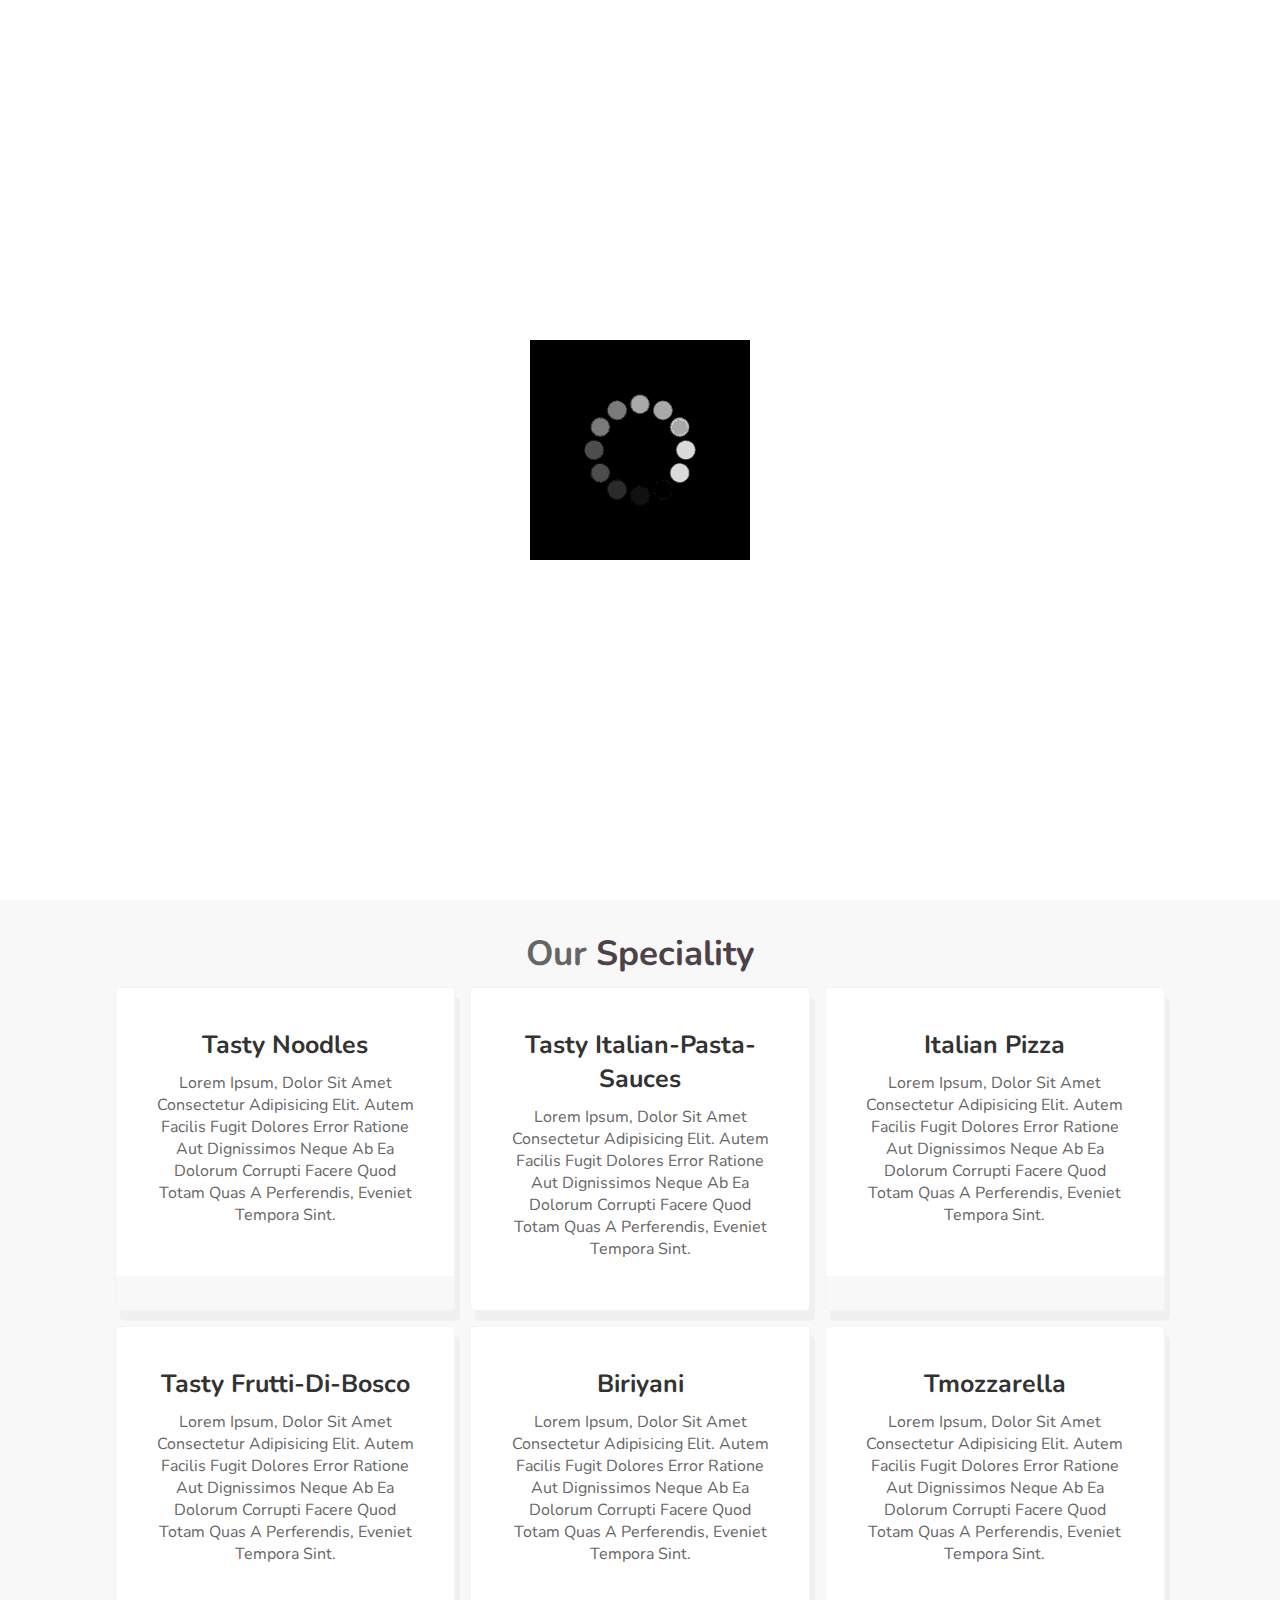
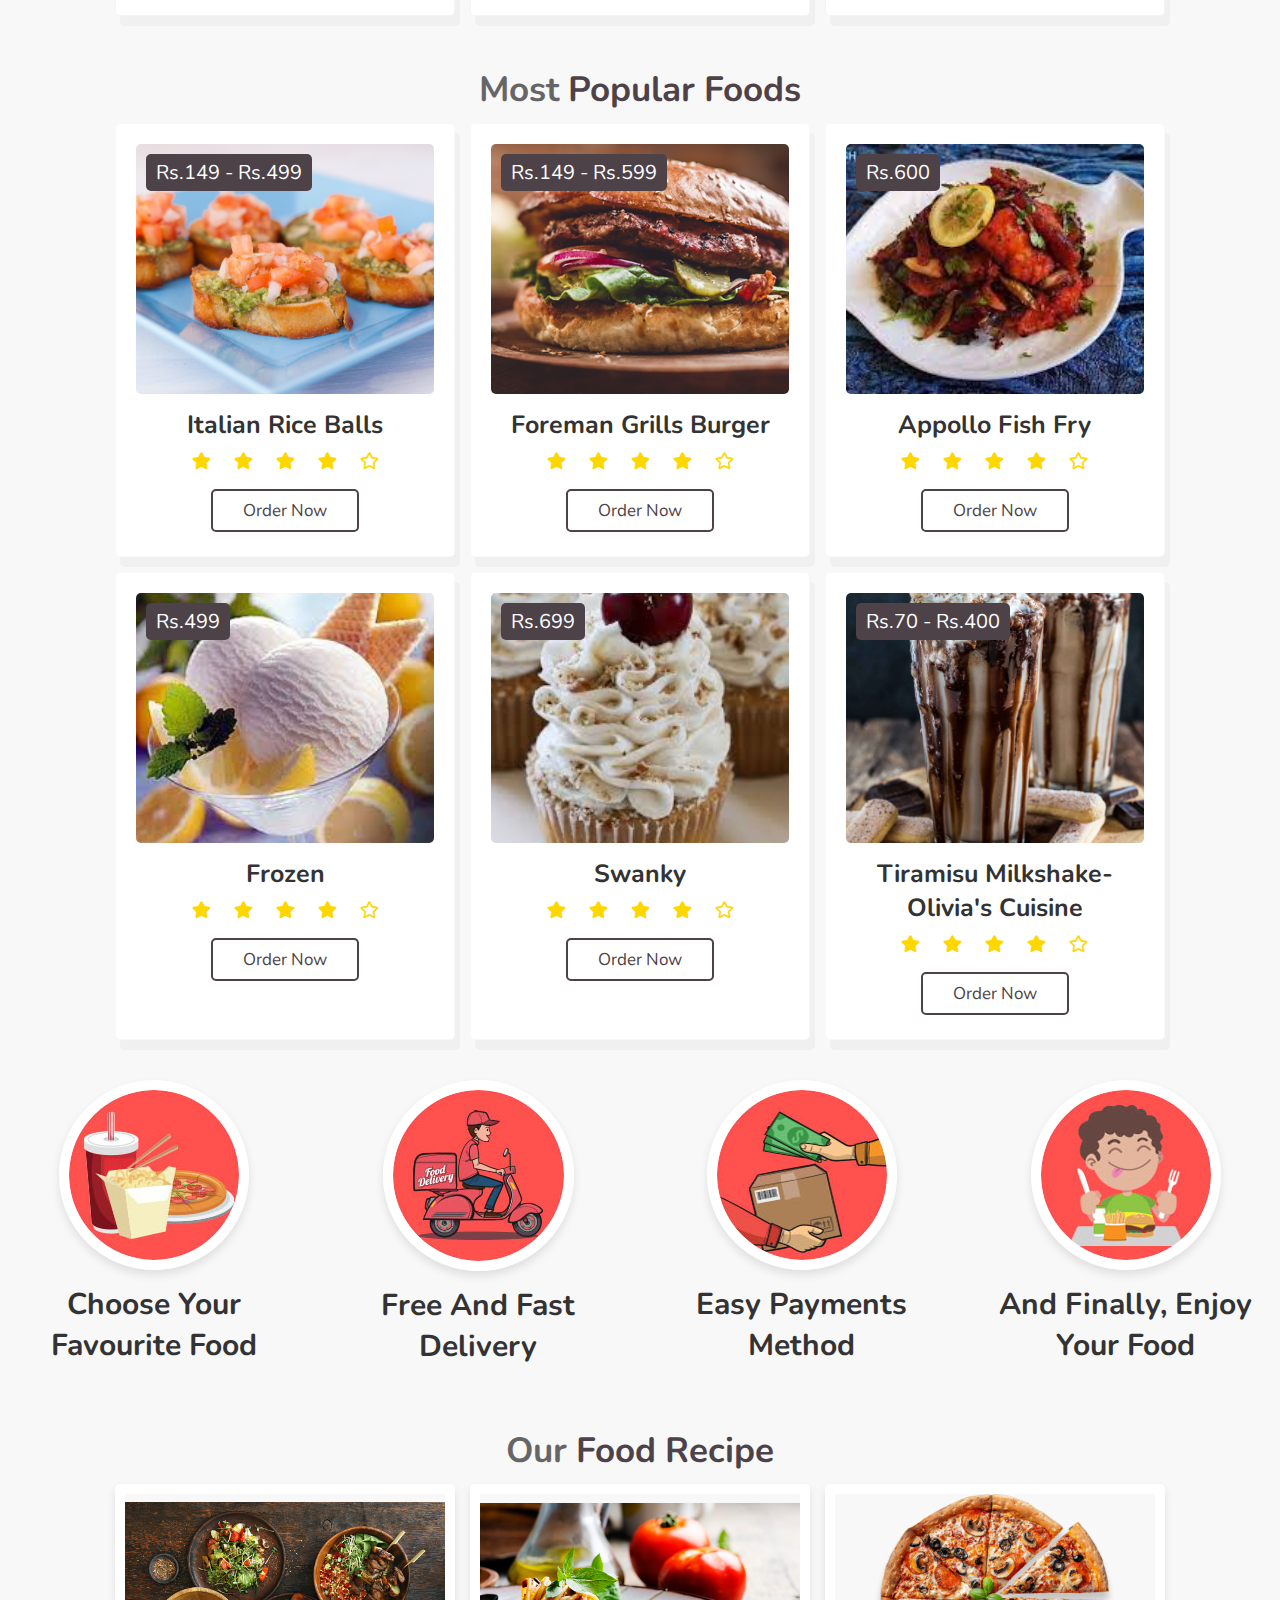
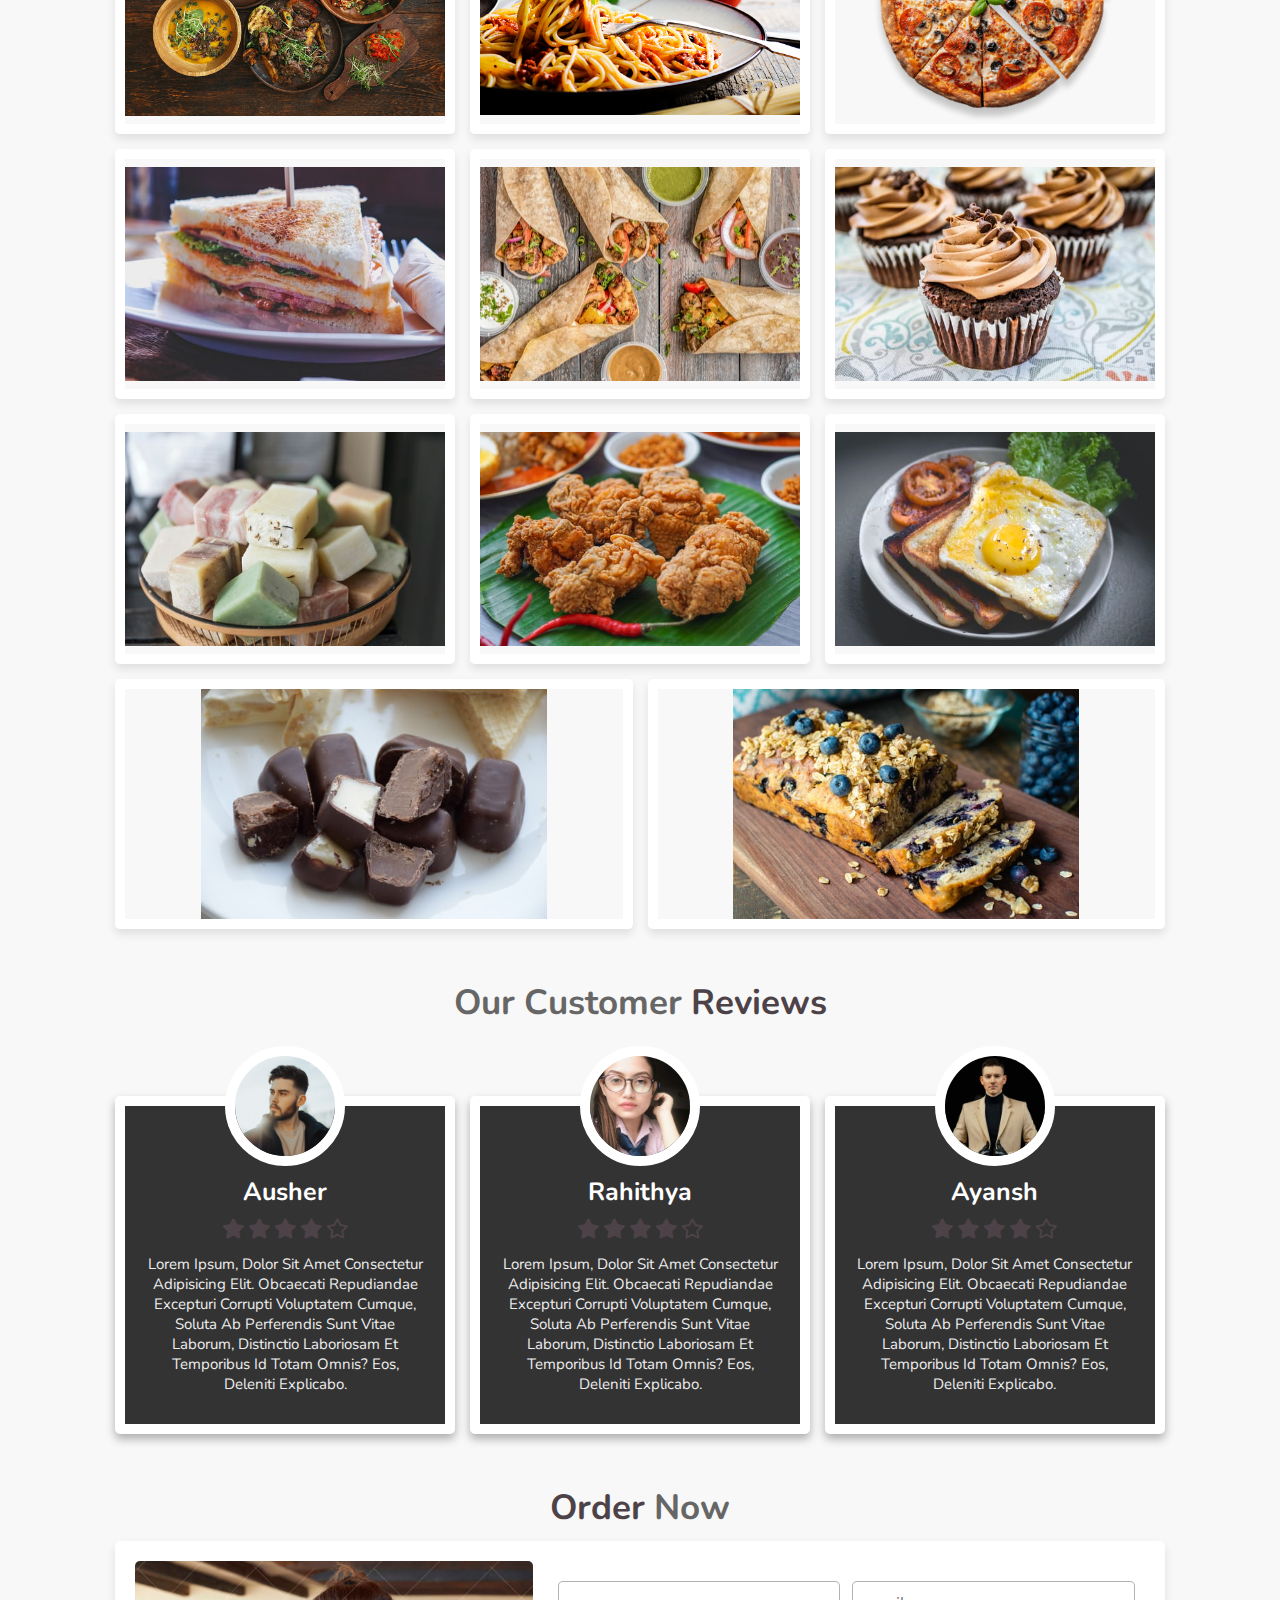
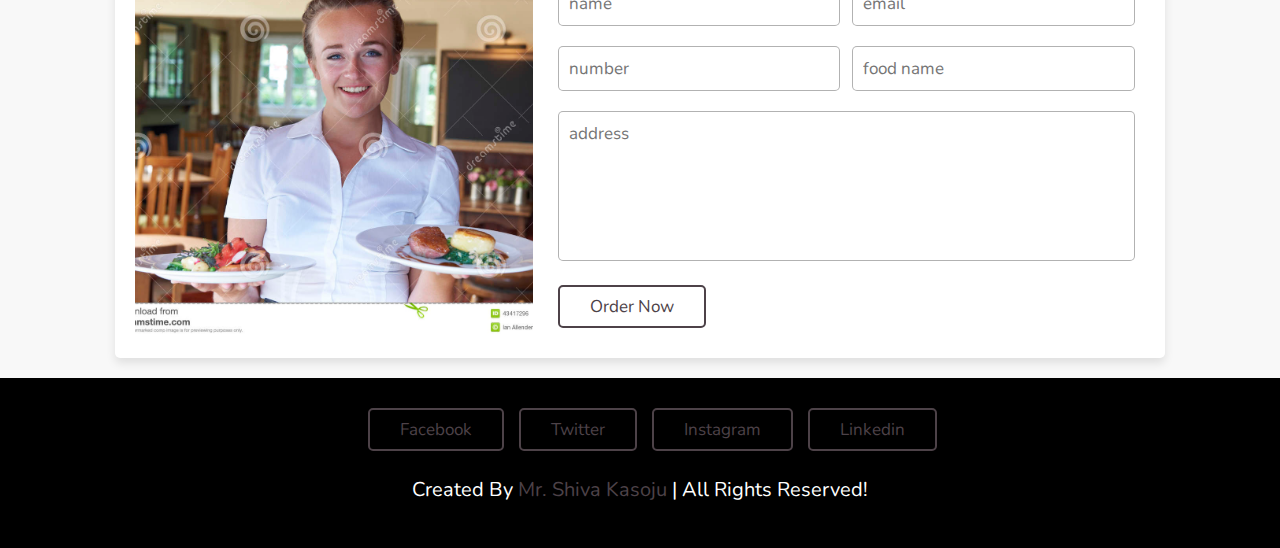
<file: index.html>
<!DOCTYPE html>
<html lang="en">
<head>
    <meta charset="UTF-8">
    <meta http-equiv="X-UA-Compatible" content="IE=edge">
    <meta name="viewport" content="width=device-width, initial-scale=1.0">
    <title>Italian food</title>
    <link rel="stylesheet" href="https://cdnjs.cloudflare.com/ajax/libs/font-awesome/5.15.3/css/all.min.css">
    <link rel="stylesheet" href="style.css">

</head>
<body>

    <!-- header section -->
  <header>
      <a href="#" class="logo"><i class="fas fa-utensils"></i>Italian recipe</a>
      <h1 id="001"></h1>
      <div id="menu-bar" class="fas fa-bars"></div>
      <nav class="navbar">
          <a href="#home">Home</a>
          <a href="#speciality">Speciality</a>
          <a href="#popular">Popular</a>
          <a href="#gallery">Gallery</a>
          <a href="#review">Review</a>
          <a href="#order">Order</a>
      </nav>
  </header>

  <!-- Home  -->

  <section class="home" id="home">
    <div class="content">
        <h3>ITALIAN FOOD</h3>
        <p>food made with love </p>
        <a href="#" class="btn">order Now</a>
    </div>

    <div class="image" >
        <img src="images/food.png" >
    </div>
  </section>

  <!-- Speciality -->

  <section class="speciality" id="speciality">
      <h1 class="heading">our <span>speciality</span></h1>
      <div class="box-container"> 
          <div class="box">
              <img class="image" src="images/noodles.png" >
              <div class="content">
             
                  <h3>Tasty noodles</h3>
                  <p>Lorem ipsum, dolor sit amet consectetur adipisicing elit. Autem facilis fugit dolores error ratione aut dignissimos neque ab ea dolorum corrupti facere quod totam quas a perferendis, eveniet tempora sint.</p>
              </div>
          </div>

          <div class="box">
            <img class="image" src="images/Italian-pasta-sauces.png" >
            <div class="content">
                <h3>Tasty italian-pasta-sauces</h3>
                <p>Lorem ipsum, dolor sit amet consectetur adipisicing elit. Autem facilis fugit dolores error ratione aut dignissimos neque ab ea dolorum corrupti facere quod totam quas a perferendis, eveniet tempora sint.</p>
            </div>
        </div>

        <div class="box">
            <img class="image" src="images/italian pizza.png" >
            <div class="content">
                <h3>italian Pizza</h3>
                <p>Lorem ipsum, dolor sit amet consectetur adipisicing elit. Autem facilis fugit dolores error ratione aut dignissimos neque ab ea dolorum corrupti facere quod totam quas a perferendis, eveniet tempora sint.</p>
            </div>
        </div>
        <div class="box">
            <img class="image" src="images/Frutti-Di-Bosco.png" >
            <div class="content">
                <h3>Tasty frutti-di-bosco</h3>
                <p>Lorem ipsum, dolor sit amet consectetur adipisicing elit. Autem facilis fugit dolores error ratione aut dignissimos neque ab ea dolorum corrupti facere quod totam quas a perferendis, eveniet tempora sint.</p>
            </div>
        </div>

        <div class="box">
            <img class="image" src="images/biriyani.png" >
            <div class="content">
                <h3>biriyani </h3>
                <p>Lorem ipsum, dolor sit amet consectetur adipisicing elit. Autem facilis fugit dolores error ratione aut dignissimos neque ab ea dolorum corrupti facere quod totam quas a perferendis, eveniet tempora sint.</p>
            </div>
        </div>

        <div class="box">
            <img class="image" src="images/mozzarella cheese.png" >
            <div class="content">
                <h3>Tmozzarella</h3>
                <p>Lorem ipsum, dolor sit amet consectetur adipisicing elit. Autem facilis fugit dolores error ratione aut dignissimos neque ab ea dolorum corrupti facere quod totam quas a perferendis, eveniet tempora sint.</p>
            </div>
        </div>
      </div>
  </section>

  <!-- popular -->

  <section class="popular" id="popular">
    <h1 class="heading">most <span>popular foods</span></h1>
    <div class="box-container">
        <div class="box">
            <img src="images/italian rice balls.png" alt="">
            <span class="price">Rs.149 - Rs.499</span>
            <h3>italian rice balls</h3>
            <div class="stars">
                <i class="fas fa-star"></i>
                <i class="fas fa-star"></i>
                <i class="fas fa-star"></i>
                <i class="fas fa-star"></i>
                <i class="far fa-star"></i>
            </div>
            <a href="#" class="btn" >Order Now</a>
        </div>

        <div class="box">
            <img src="images/foreman grills burger.png" alt="">
            <span class="price">Rs.149 - Rs.599</span>
            <h3>foreman grills burger </h3>
            <div class="stars">
                <i class="fas fa-star"></i>
                <i class="fas fa-star"></i>
                <i class="fas fa-star"></i>
                <i class="fas fa-star"></i>
                <i class="far fa-star"></i>
            </div>
            <a href="#" class="btn" >Order Now</a>
        </div>

        <div class="box">
            <img src="images/appollo fish fry.png" alt="">
            <span class="price"> Rs.600</span>
            <h3>appollo fish fry</h3>
            <div class="stars">
                <i class="fas fa-star"></i>
                <i class="fas fa-star"></i>
                <i class="fas fa-star"></i>
                <i class="fas fa-star"></i>
                <i class="far fa-star"></i>
            </div>
            <a href="#" class="btn" >Order Now</a>
        </div>

        <div class="box">
            <img src="images/froen.png" alt="">
            <span class="price"> Rs.499</span>
            <h3>frozen</h3>
            <div class="stars">
                <i class="fas fa-star"></i>
                <i class="fas fa-star"></i>
                <i class="fas fa-star"></i>
                <i class="fas fa-star"></i>
                <i class="far fa-star"></i>
            </div>
            <a href="#" class="btn" >Order Now</a>
        </div>

        <div class="box">
            <img src="images/swanky.png" alt="">
            <span class="price">Rs.699</span>
            <h3>swanky</h3>
            <div class="stars">
                <i class="fas fa-star"></i>
                <i class="fas fa-star"></i>
                <i class="fas fa-star"></i>
                <i class="fas fa-star"></i>
                <i class="far fa-star"></i>
            </div>
            <a href="#" class="btn" >Order Now</a>
        </div>

        <div class="box">
            <img src="images/tiramisu milkshake-0livia's cuisine.png" alt="">
            <span class="price">Rs.70 - Rs.400</span>
            <h3>tiramisu milkshake-olivia's cuisine</h3>
            <div class="stars">
                <i class="fas fa-star"></i>
                <i class="fas fa-star"></i>
                <i class="fas fa-star"></i>
                <i class="fas fa-star"></i>
                <i class="far fa-star"></i>
            </div>
            <a href="#" class="btn" >Order Now</a>
        </div>
    </div>
  </section>

  <!-- popular -->
  <section class="steps" >
      <div class="box">
        <img src="images/step-1.jpg" alt="">
        <h3>choose your favourite food</h3>
      </div>
      <div class="box">
        <img src="images/step-2.jpg" alt="">
        <h3>Free and Fast delivery</h3>
      </div>
      <div class="box">
        <img src="images/step-3.jpg" alt="">
        <h3>Easy payments method</h3>
      </div>
      <div class="box">
        <img src="images/step-4.jpg" alt="">
        <h3>and finally, enjoy your Food</h3>
      </div>
  </section>

<!-- Gallery -->

<section class="gallery" id="gallery">
    <h1 class="heading">our <span>food recipe</span></h1>
    <div class="box-container">
        <div class="box">
            <img src="images/italian.png" alt="">
            <div class="content">
            <h3>tasty food</h3>
            <p> akdfjh kjahff kjadfh kafhho kjjha</p>      
            <a href="#" class="btn" >Order Now</a>
        </div>
    </div>

    <div class="box">
        <img src="images/a.png" alt="">
        <div class="content">
        <h3>tasty food</h3>
        <p>Lorem ipsum dolor sit amet consectetur adipisicing elit. Vero nesciunt maiores eveniet qui aperiam, nulla mollitia ex ipsa hic? Nesciunt magnam temporibus dolor, aspernatur enim autem voluptate consectetur minus quasi?</p>      
        <a href="#" class="btn" >Order Now</a>
    </div>
</div>

<div class="box">
    <img src="images/home-img-3.png" alt="">
    <div class="content">
    <h3>tasty food</h3>
    <p>Lorem ipsum dolor sit amet consectetur adipisicing elit. Vero nesciunt maiores eveniet qui aperiam, nulla mollitia ex ipsa hic? Nesciunt magnam temporibus dolor, aspernatur enim autem voluptate consectetur minus quasi?</p>      
    <a href="#" class="btn" >Order Now</a>
</div>
</div>

<div class="box">
    <img src="images/g-2.jpg" alt="">
    <div class="content">
    <h3>tasty food</h3>
    <p>Lorem ipsum dolor sit amet consectetur adipisicing elit. Vero nesciunt maiores eveniet qui aperiam, nulla mollitia ex ipsa hic? Nesciunt magnam temporibus dolor, aspernatur enim autem voluptate consectetur minus quasi?</p>      
    <a href="#" class="btn" >Order Now</a>
</div>
</div>

<div class="box">
    <img src="images/g-3.jpg" alt="">
    <div class="content">
    <h3>tasty food</h3>
    <p>Lorem ipsum dolor sit amet consectetur adipisicing elit. Vero nesciunt maiores eveniet qui aperiam, nulla mollitia ex ipsa hic? Nesciunt magnam temporibus dolor, aspernatur enim autem voluptate consectetur minus quasi?</p>      
    <a href="#" class="btn" >Order Now</a>
</div>
</div>

<div class="box">
    <img src="images/g-4.jpg" alt="">
    <div class="content">
    <h3>tasty food</h3>
    <p>Lorem ipsum dolor sit amet consectetur adipisicing elit. Vero nesciunt maiores eveniet qui aperiam, nulla mollitia ex ipsa hic? Nesciunt magnam temporibus dolor, aspernatur enim autem voluptate consectetur minus quasi?</p>      
    <a href="#" class="btn" >Order Now</a>
</div>
</div>

<div class="box">
    <img src="images/g-5.jpg" alt="">
    <div class="content">
    <h3>tasty food</h3>
    <p>Lorem ipsum dolor sit amet consectetur adipisicing elit. Vero nesciunt maiores eveniet qui aperiam, nulla mollitia ex ipsa hic? Nesciunt magnam temporibus dolor, aspernatur enim autem voluptate consectetur minus quasi?</p>      
    <a href="#" class="btn" >Order Now</a>
</div>
</div>

<div class="box">
    <img src="images/g-6.jpg" alt="">
    <div class="content">
    <h3>tasty food</h3>
    <p>Lorem ipsum dolor sit amet consectetur adipisicing elit. Vero nesciunt maiores eveniet qui aperiam, nulla mollitia ex ipsa hic? Nesciunt magnam temporibus dolor, aspernatur enim autem voluptate consectetur minus quasi?</p>      
    <a href="#" class="btn" >Order Now</a>
</div>
</div>

<div class="box">
    <img src="images/g-7.jpg" alt="">
    <div class="content">
    <h3>tasty food</h3>
    <p>Lorem ipsum dolor sit amet consectetur adipisicing elit. Vero nesciunt maiores eveniet qui aperiam, nulla mollitia ex ipsa hic? Nesciunt magnam temporibus dolor, aspernatur enim autem voluptate consectetur minus quasi?</p>      
    <a href="#" class="btn" >Order Now</a>
</div>
</div>

<div class="box">
    <img src="images/g-8.jpg" alt="">
    <div class="content">
    <h3>tasty food</h3>
    <p>Lorem ipsum dolor sit amet consectetur adipisicing elit. Vero nesciunt maiores eveniet qui aperiam, nulla mollitia ex ipsa hic? Nesciunt magnam temporibus dolor, aspernatur enim autem voluptate consectetur minus quasi?</p>      
    <a href="#" class="btn" >Order Now</a>
</div>
</div>

<div class="box">
    <img src="images/g-9.jpg" alt="">
    <div class="content">
    <h3>tasty food</h3>
    <p>Lorem ipsum dolor sit amet consectetur adipisicing elit. Vero nesciunt maiores eveniet qui aperiam, nulla mollitia ex ipsa hic? Nesciunt magnam temporibus dolor, aspernatur enim autem voluptate consectetur minus quasi?</p>      
    <a href="#" class="btn" >Order Now</a>
</div>
</div>
</div>

</section>
  
<!-- review -->

<section class="review" id="review">
    <h1 class="heading">our customer <span>reviews</span></h1>
    <div class="box-container">
        <div class="box">
            <img src="images/ausher.png" alt="">
            <h3>ausher</h3>
            <div class="stars">
                <i class="fas fa-star"></i>
                <i class="fas fa-star"></i>
                <i class="fas fa-star"></i>
                <i class="fas fa-star"></i>
                <i class="far fa-star"></i>
            </div>
            <p>Lorem ipsum, dolor sit amet consectetur adipisicing elit. Obcaecati repudiandae excepturi corrupti voluptatem cumque, soluta ab perferendis sunt vitae laborum, distinctio laboriosam et temporibus id totam omnis? Eos, deleniti explicabo.</p>
        </div>

        <div class="box">
            <img src="images/rahithya.png" alt="">
            <h3>rahithya</h3>
            <div class="stars">
                <i class="fas fa-star"></i>
                <i class="fas fa-star"></i>
                <i class="fas fa-star"></i>
                <i class="fas fa-star"></i>
                <i class="far fa-star"></i>
            </div>
            <p>Lorem ipsum, dolor sit amet consectetur adipisicing elit. Obcaecati repudiandae excepturi corrupti voluptatem cumque, soluta ab perferendis sunt vitae laborum, distinctio laboriosam et temporibus id totam omnis? Eos, deleniti explicabo.</p>
        </div>

        <div class="box">
            <img src="images/ayansh.png" alt="">
            <h3>ayansh</h3>
            <div class="stars">
                <i class="fas fa-star"></i>
                <i class="fas fa-star"></i>
                <i class="fas fa-star"></i>
                <i class="fas fa-star"></i>
                <i class="far fa-star"></i>
            </div>
            <p>Lorem ipsum, dolor sit amet consectetur adipisicing elit. Obcaecati repudiandae excepturi corrupti voluptatem cumque, soluta ab perferendis sunt vitae laborum, distinctio laboriosam et temporibus id totam omnis? Eos, deleniti explicabo.</p>
        </div>
    </div>
</section>

<!-- order -->

<section class="order" id="order">

    <h1 class="heading"> <span>order</span> now </h1>

    <div class="row">
        
        <div class="image">
            <img src="images/serving.png" alt="">
        </div>

        <form action="">

            <div class="inputBox">
                <input type="text" placeholder="name">
                <input type="email" placeholder="email">
            </div>

            <div class="inputBox">
                <input type="number" placeholder="number">
                <input type="text" placeholder="food name">
            </div>

            <textarea placeholder="address" name="" id="" cols="30" rows="10"></textarea>

            <input type="submit" value="order now" class="btn">

        </form>

    </div>

</section>
<!-- footer -->
<section class="footer">

    <div class="share">
        <i class="fas fa-twitter"></i>
        <a href="#" class="btn">facebook</a>
        <a href="#" class="btn">twitter</a>
        <a href="#" class="btn">instagram</a>
        <a href="#" class="btn">linkedin</a>
    </div>

    <h1 class="credit"> created by <span> mr. shiva kasoju </span> | all rights reserved! </h1>

</section>

<!-- scroll top button  -->
<a href="#home" class="fas fa-angle-up" id="scroll-top"></a>

<!-- loader  -->
<div class="loader-container">
    <img src="images/gifs.gif" alt="">
</div>




    
    <script src="script.js"></script>
</body>
</html>
</file>
<file: style.css>
@import url('https://fonts.googleapis.com/css2?family=Nunito:ital,wght@0,200;0,300;0,400;0,500;0,600;0,700;1,400;1,500;1,700&family=Roboto:wght@300;400;500;700;900&display=swap');

:root{
    --pink:#4d4248;
}


*{
    font-family: 'Nunito',sans-serif;
    margin: 0;
    padding: 0;
    box-sizing: border-box;
    outline: none;
    text-decoration: none;
    text-transform: capitalize;
    transition: all .2s linear;
}

*::selection{
    background: var(--pink);
    color: white;
}

html{
    font-size: 62.5%;
    overflow-x: hidden;
    scroll-behavior: smooth;
    scroll-padding-top: 6rem;
}

body{
    background: rgb(248, 248, 248);
}

header{
    position: fixed;
    top: 0;
    left: 0;
    right: 0;
    z-index: 1000;
    display: flex;
    align-items: center;
    justify-content: space-between;
    background-color: #fff;
    padding: 2rem 9%;
    box-shadow: 0 .5rem 1rem rgba(0, 20, 0, 0.1) ;
}

header .logo{
    font-size: 2.5rem;
    font-weight: bolder;
    color: #666;
}

header .logo i{
    padding-right: 0.5rem;
    color: var(--pink);
}

header .navbar a{
    font-size: 2rem;
    margin-left: 2rem;
    color: #666;
}

header .navbar a:hover{
    color: var(--pink);
}

#menu-bar{
    font-size: 3rem;
    cursor: pointer;
    color: #666;
    border: 0.5rem solid #666;
    border-radius: 0.1rem;
    padding: .5rem 1.5rem;
    display: none;
}

section{
    padding: 2rem 9%;
}

.heading{
    text-align: center;
    font-size: 3.5rem;
    padding: 1rem;
    color: #666;
}

.heading span{
    color: var(--pink);
}



.btn{
    display: inline-block;
    padding: 0.8rem 3rem;
    border: 0.2rem solid var(--pink);
    color: var(--pink);
    font-size: 1.7rem;
    border-radius: 0.5rem;
    position: relative;
    overflow: hidden;
    z-index: 0;
    margin-top: 1rem;
}

.btn::before{
    content: '';
    position: absolute;
    top: 0;
    right: 0;
    width: 0%;
    height: 100%;
    background: var(--pink);
    transition: .3s linear;
    z-index: -1;
}

.btn:hover::before{
    width: 100%;
    left: 0;
}

.btn:hover{
    color: #fff;
}


.home{
    display: flex;
    flex-wrap: wrap;
    gap: 1.5rem;
    min-height: 100vh;
    align-items: center;
    background: url(images/home-bg.jpg) no-repeat;
    background-size: cover;
    background-position: center;
}

.home .content{
    flex: 1 1 40rem;
}

.home .image{
    flex: 1 1 40rem;
}

.home .image img{
    width: 135%;
    padding: 5rem;
    animation: float 3s linear infinite;
}

@keyframes float{
    0%, 100%{
        transform: translateY(0rem);
    }
    50%{
        transform: translateY(3rem);
    }
}

.home .content h3{
    font-size: 6rem;
    color: black; 
}

.home .content p{
    font-size: 1.8rem;
    color: #666; 
    padding: 1rem 0 ;
}

.speciality .box-container {
     display:  flex;
     flex-wrap: wrap;
    gap: 1.5rem;
}

.speciality .box-container .box{
    flex: 1 1 30rem;
    position: relative;
    overflow: hidden;
    box-shadow: 0.5rem 1rem rgba(188, 180, 180, 0.1);
    border: 0.1rem solid rgba(238, 233, 233, 0.3);
    cursor: pointer;
    border-radius: .5rem;
}

.speciality .box-container .box .image{
   
    height: 100%;
    width: 100%;
    object-fit: contain;
    position: absolute;
    top: -100%;
    left: 0;
}

.speciality .box-container .box .content{
    text-align: center;
    background: #fff;
    padding: 4rem;
}


.speciality .box-container .box .content h3{
    font-size: 2.5rem;
    color: #333;
}

.speciality .box-container .box .content p{
    font-size: 1.6rem;
    color: #666;
    padding: 1rem 0;
}

.speciality .box-container .box:hover .image{
    top: 0;
}


.speciality .box-container .box:hover .content{
    transform: translateY(90%);
  }

.popular .box-container {
    display: flex;
    flex-wrap: wrap;
    gap: 1.5rem;
}

.popular .box-container .box{
    padding: 2rem;
    background: #fff;
    box-shadow: 0.5rem 1rem rgba(188, 180, 180, 0.1);
    border: 0.1rem solid rgba(238, 233, 233, 0.3);
    cursor: pointer;
    border-radius: .5rem;
    text-align: center;
    flex: 1 1 30rem;
    position: relative;
}

.popular .box-container .box img{
     height: 25rem;
     object-fit: cover;
     width: 100%;
     border-radius: .5rem;
}

.popular .box-container .box .price{
    position: absolute;
    top: 3rem;
    left: 3rem;
    background: var(--pink);
    color: #fff;
    font-size: 2rem;
    padding: 0.5rem 1rem;
    border-radius: .5rem;
}

.popular .box-container .box h3{
    color: #333;
    font-size: 2.5rem;
    padding-top: 1rem;
}

.popular .box-container .box .stars i{
    color: gold;
    font-size: 1.7rem;
    padding: 1rem;
}

.steps {
    display: flex;
    flex-wrap: wrap;
    gap: 1.5rem ;
    padding: 1rem 0;
}

.steps .box{
    flex: 1 1 25rem;
    padding: 1rem;
    text-align: center;
}

.steps .box img{
    border-radius: 50%;
    border: 1rem solid #fff;
    box-shadow: 0 .5rem 1rem rgba(0, 0, 0, .1);
}

.steps .box h3{
    font-size: 3rem;
    color: #333;
    padding: 1rem 0;
}


.gallery .box-container{
    display: flex;
    flex-wrap: wrap;
    gap: 1.5rem;
}

.gallery .box-container .box{
    height: 25rem;
    flex: 1 1 30rem;
    border: 1rem solid #fff;
    box-shadow: 0 .5rem 1rem rgba(0, 0, 0, .1);
    border-radius: 0.5rem;
    position: relative;
    overflow: hidden;
}

.gallery .box-container .box img{
    height: 100%;
    width: 100%;
    object-fit: contain;
}

.gallery .box-container .box .content{
    position: absolute;
    top: -100;
    left: 0 ;
    height: 100%;
    width: 100%;
    background: rgba(255, 255, 255, .9);
    padding: 2rem;
    padding-top: 5rem;
    text-align: center;
}


.gallery .box-container .box .content h3{
    font-size: 2.5rem;
    color: #333;

}

.gallery .box-container .box .content p{
    font-size:  1rem;
    color: #666;
    padding: 1rem 0;

}

.gallery .box-container .box:hover .content{
    top: 0;
}

.review .box-container{
    display: flex;
    flex-wrap: wrap;
    gap:1.5rem;
  }
  
  .review .box-container .box{
    text-align: center;
    padding:2rem;
    border:1rem solid #fff;
    box-shadow: 0 .5rem 1rem rgba(0,0,0,.3);
    border-radius: .5rem;
    flex:1 1 30rem;
    background:#333;
    margin-top: 6rem;
  }
  
  .review .box-container .box img{
    height: 12rem;
    width:12rem;
    border-radius: 50%;
    border:1rem solid #fff;
    margin-top: -8rem;
    object-fit: cover;
  }
  
  .review .box-container .box h3{
    font-size: 2.5rem;
    color:#fff;
    padding:.5rem 0;
  }
  
  .review .box-container .box .stars i{
    font-size: 2rem;
    color:var(--pink);
    padding:.5rem 0;
  }
  
  .review .box-container .box p{
    font-size: 1.5rem;
    color:#eee;
    padding:1rem 0;
  }
  

  .order .row{
    padding:2rem;
    box-shadow: 0 .5rem 1rem rgba(0,0,0,.1);
    background:#fff;
    display: flex;
    flex-wrap: wrap;
    gap:1.5rem;
    border-radius: .5rem;
  }
  
  .order .row .image{
    flex:1 1 30rem;
  }
  
  .order .row .image img{
    height: 100%;
    width:100%;
    object-fit: cover;
    border-radius: .5rem;
  }
  
  .order .row form{
    flex:1 1 50rem;
    padding:1rem;
  }
  
  .order .row form .inputBox{
    display: flex;
    justify-content: space-between;
    flex-wrap: wrap;
  }
  
  .order .row form .inputBox input, .order .row form textarea{
    padding:1rem;
    margin:1rem 0;
    font-size: 1.7rem;
    color:#333;
    text-transform: none;
    border:.1rem solid rgba(0,0,0,.3);
    border-radius: .5rem;
    width:49%;
  }
  
  .order .row form textarea{
    width:100%;
    resize: none;
    height:15rem;
  }
  
  .order .row form .btn{
    background:none;
  }
  
  .order .row form .btn:hover{
    background:var(--pink);
  }
  
  .footer{
    background:#000;
    text-align: center;
  }
  
  .footer .share{
    display: flex;
    gap:1.5rem;
    justify-content: center;
    flex-wrap: wrap;
  }
  
  .footer .credit{
    padding:2.5rem 1rem;
    color:#fff;
    font-weight: normal;
    font-size: 2rem;
  }
  
  .footer .credit span{
    color:var(--pink);
  }
  
  #scroll-top{
    position: fixed;
    top:-120%;
    right:2rem;
    padding:.5rem 1.5rem;
    font-size: 4rem;
    background:var(--pink);
    color:#fff;
    border-radius: .5rem;
    transition: 1s linear;
    z-index: 1000;
  }
  
  #scroll-top.active{
    top:calc(100% - 12rem)
  }
  
  .loader-container{
    position: fixed;
    top:0; left:0;
    z-index: 10000;
    background:#fff;
    display: flex;
    align-items: center;
    justify-content: center;
    height:100%;
    width:100%;
  }
  
  .loader-container.fade-out{
    top:-120%;
  }
  










@media(max-width:991px){
    html{
        font-size: 55%;
        
    }
    header{
        padding: 2rem;
    }
    
    section{
        padding: 2rem ;
    }
}

@media(max-width:768px){
    #menu-bar{
        display: initial;
    }

    header .navbar{
        position: absolute;
        top: 100%;
        left: 0;
        right: 0;
        background: #f7f7f7;
        border-top: 1rem solid rgba(0, 0, 0, .1) ;
        clip-path: polygon(0 0, 100% 0, 100% 0, 0 0);
    }
    header .navbar.active{
        clip-path: polygon(0 0, 100% 0, 100% 100%, 0% 100%);
      }


    header .navbar a{
        margin: 1.5rem;
        padding: 1rem;
        display: block;
        border: 1rem solid  rgba(0, 0, 0, .1) ;
        border-left: 1rem solid var(--pink);
        background: #fff;
    }

} 

@media(max-width:400px){
    html{
        font-size: 55%;
        
    }
    header{
        padding: 2rem;
    }
}
</file>
